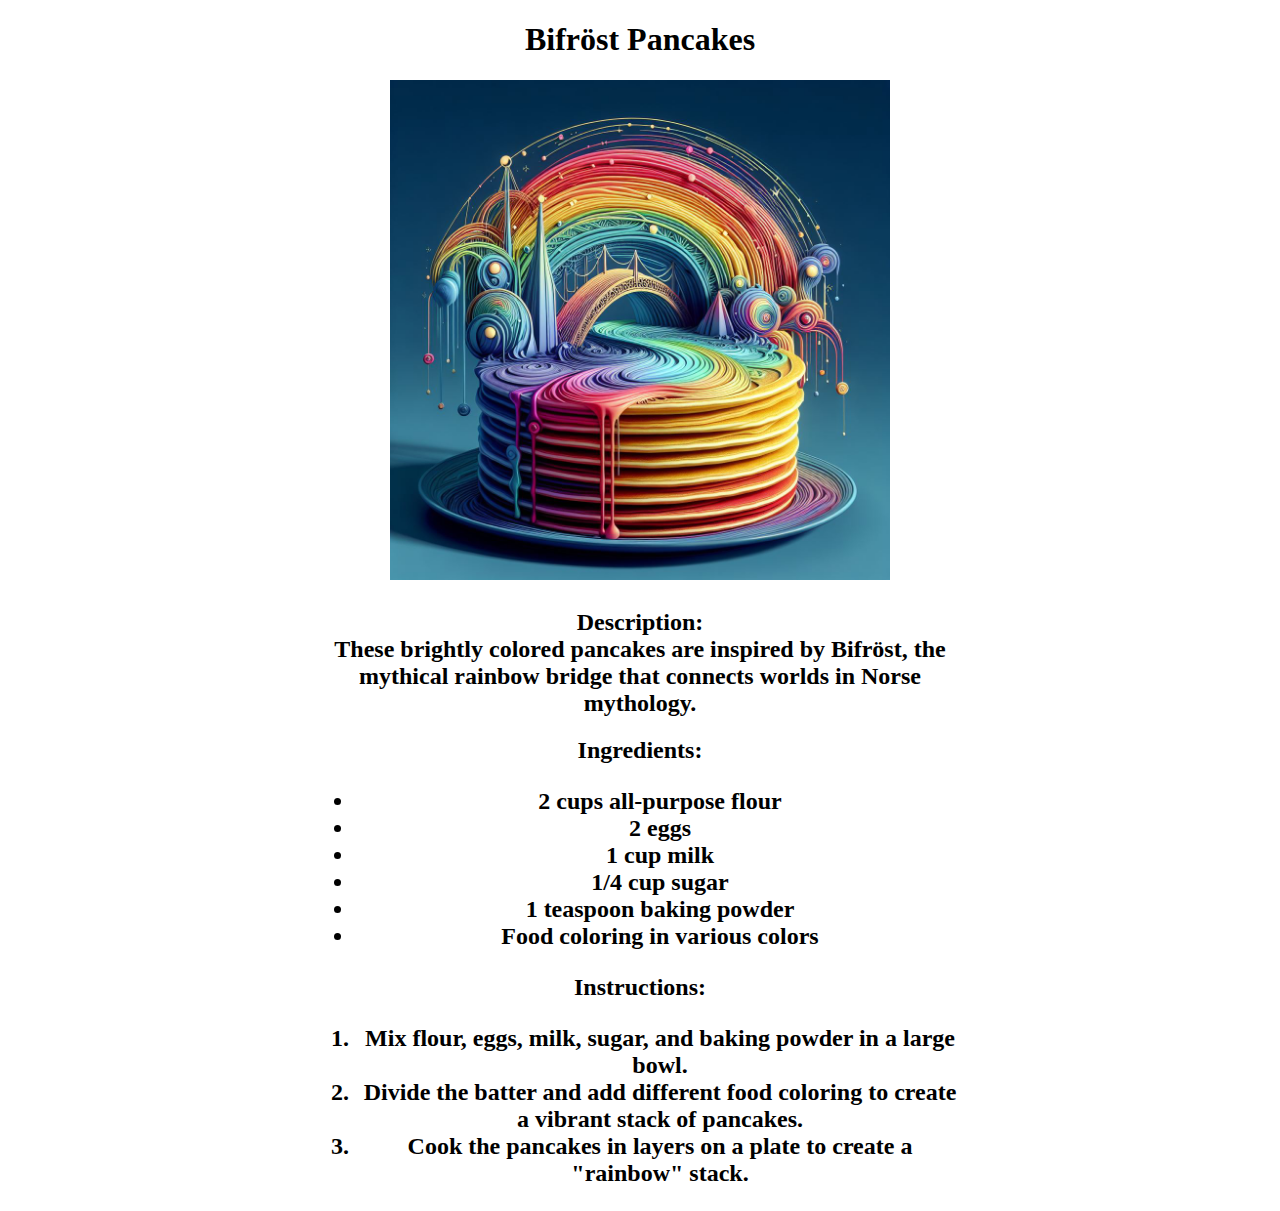
<file: recipes/bifrostPancakes.html>
<!DOCTYPE html>
<html lang="en">

<head>
    <meta charset="UTF-8">
    <meta name="viewport" content="width=device-width, initial-scale=1.0">
    <title>Bifröst Pancakes</title>
    <link rel="stylesheet" href="../css/style.css">
</head>

<body>
    <h1>Bifröst Pancakes</h1>
    <h1 class="recImage"><img src="../img/bifrostPan.jpeg" alt="Bifröst Pancakes"></h1>
    <h2 class="desc">Description: <br>
        These brightly colored pancakes are inspired by Bifröst, the mythical rainbow bridge that connects worlds in
        Norse mythology.
    </h2>
    <h2 class="ingred">Ingredients:
        <ul>
            <li>2 cups all-purpose flour
            </li>
            <li>2 eggs
            </li>
            <li>1 cup milk
            </li>
            <li>1/4 cup sugar
            </li>
            <li>1 teaspoon baking powder
            </li>
            <li>Food coloring in various colors</li>
        </ul>
    </h2>
    <h2 class="insruc">Instructions:
        <ol>
            <li>Mix flour, eggs, milk, sugar, and baking powder in a large bowl.
                </li>
            <li>Divide the batter and add different food coloring to create a vibrant stack of pancakes.
                </li>
            <li>Cook the pancakes in layers on a plate to create a "rainbow" stack.</li>
        </ol>
    </h2>
</body>

</html>
</file>
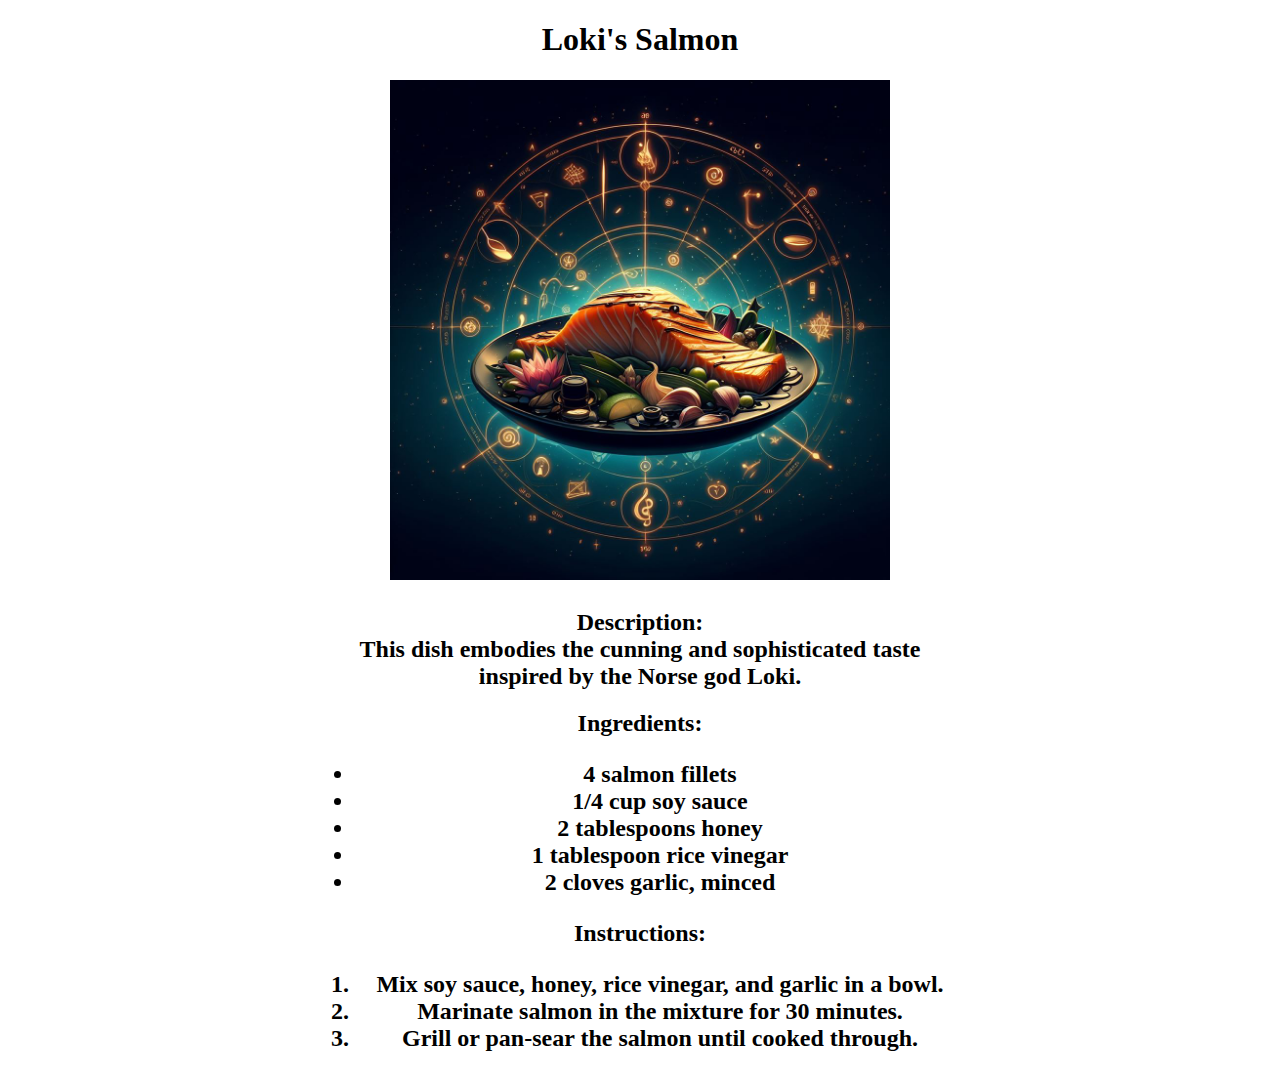
<file: recipes/lokisSalmon.html>
<!DOCTYPE html>
<html lang="en">
<head>
    <meta charset="UTF-8">
    <meta name="viewport" content="width=device-width, initial-scale=1.0">
    <title>Loki's Salmon</title>
    <link rel="stylesheet" href="../css/style.css">
</head>
<body>
    <h1>Loki's Salmon</h1>
    <h1 class="recImage"><img src="../img/lokiSal.jpeg" alt="Loki's Salmon"></h1>
    <h2 class="desc">Description: <br>
        This dish embodies the cunning and sophisticated taste inspired by the Norse god Loki.
    </h2>
    <h2 class="ingred">Ingredients: 
        <ul>
            <li>4 salmon fillets
                </li>
            <li>1/4 cup soy sauce
                </li>
            <li>2 tablespoons honey
                </li>
            <li>1 tablespoon rice vinegar
                </li>
            <li>2 cloves garlic, minced</li>
        </ul>
    </h2>
    <h2 class="insruc">Instructions: 
        <ol>
            <li>Mix soy sauce, honey, rice vinegar, and garlic in a bowl.
                </li>
            <li>Marinate salmon in the mixture for 30 minutes.
                </li>
            <li>Grill or pan-sear the salmon until cooked through.</li>
        </ol>
    </h2>
</body>
</html>
</file>
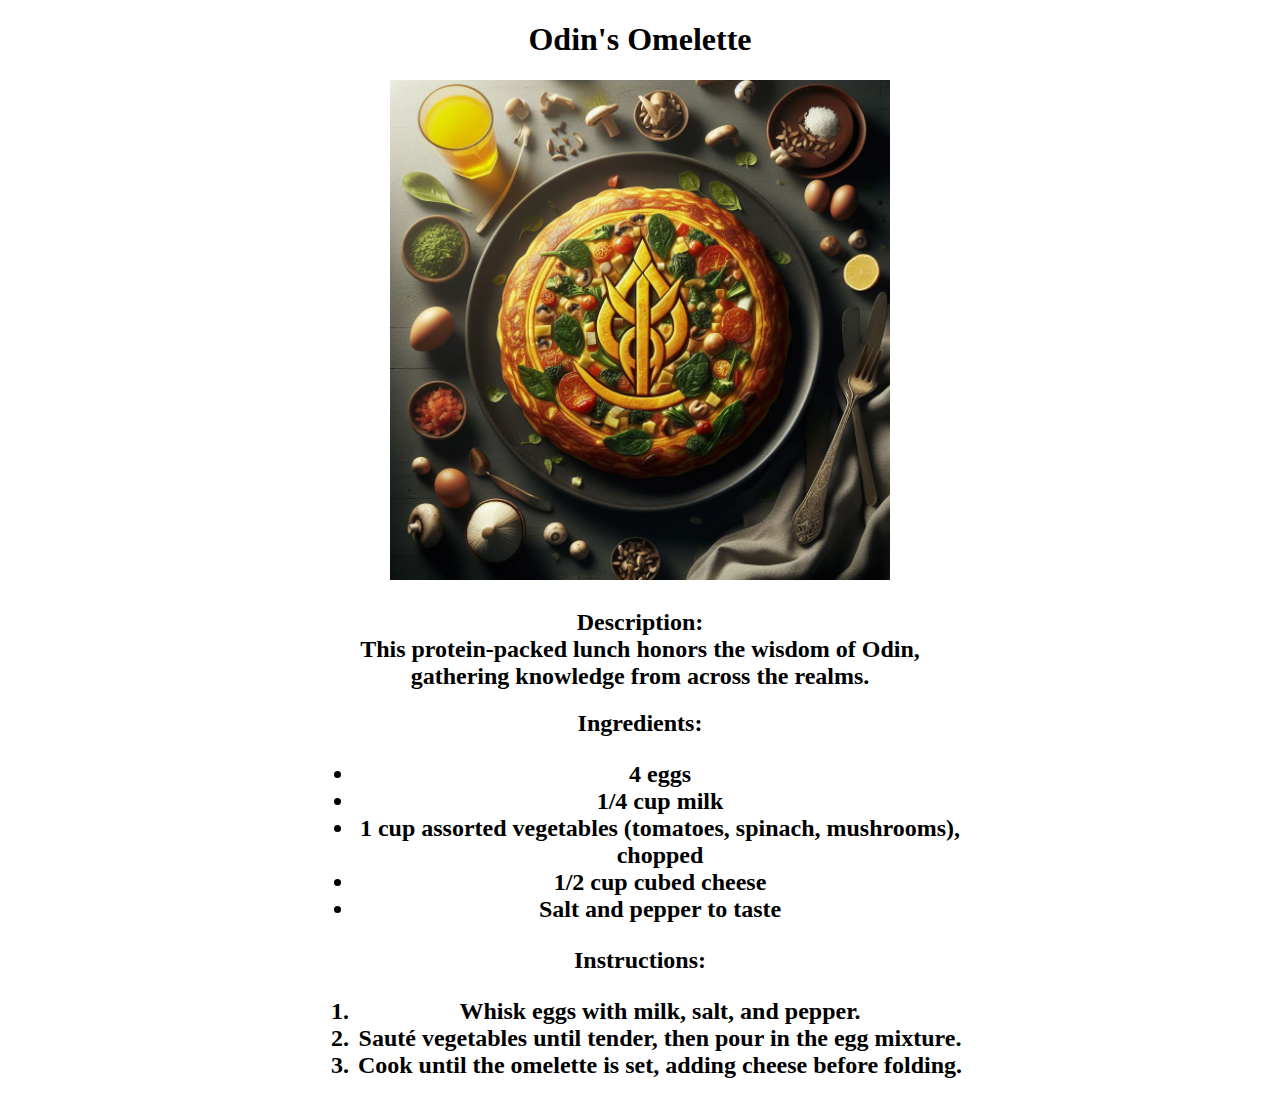
<file: recipes/odinsOmelette.html>
<!DOCTYPE html>
<html lang="en">
<head>
    <meta charset="UTF-8">
    <meta name="viewport" content="width=device-width, initial-scale=1.0">
    <title>Odin's Omelette</title>
    <link rel="stylesheet" href="../css/style.css">
</head>
<body>
    <h1>Odin's Omelette</h1>
    <h1 class="recImage"><img src="../img/odinOmelette.jpeg" alt="Odin's Omelette"></h1>
    <h2 class="desc">Description: <br>
        This protein-packed lunch honors the wisdom of Odin, gathering knowledge from across the realms.
    </h2>
    <h2 class="ingred">Ingredients: 
        <ul>
            <li>4 eggs
                </li>
            <li>1/4 cup milk
                </li>
            <li>1 cup assorted vegetables (tomatoes, spinach, mushrooms), chopped
               </li>
            <li>1/2 cup cubed cheese
                </li>
            <li>Salt and pepper to taste</li>
        </ul>
    </h2>
    <h2 class="insruc">Instructions: 
        <ol>
            <li>Whisk eggs with milk, salt, and pepper.
                </li>
            <li>Sauté vegetables until tender, then pour in the egg mixture.
                </li>
            <li>Cook until the omelette is set, adding cheese before folding.</li>
        </ol>
    </h2>
</body>
</html>
</file>
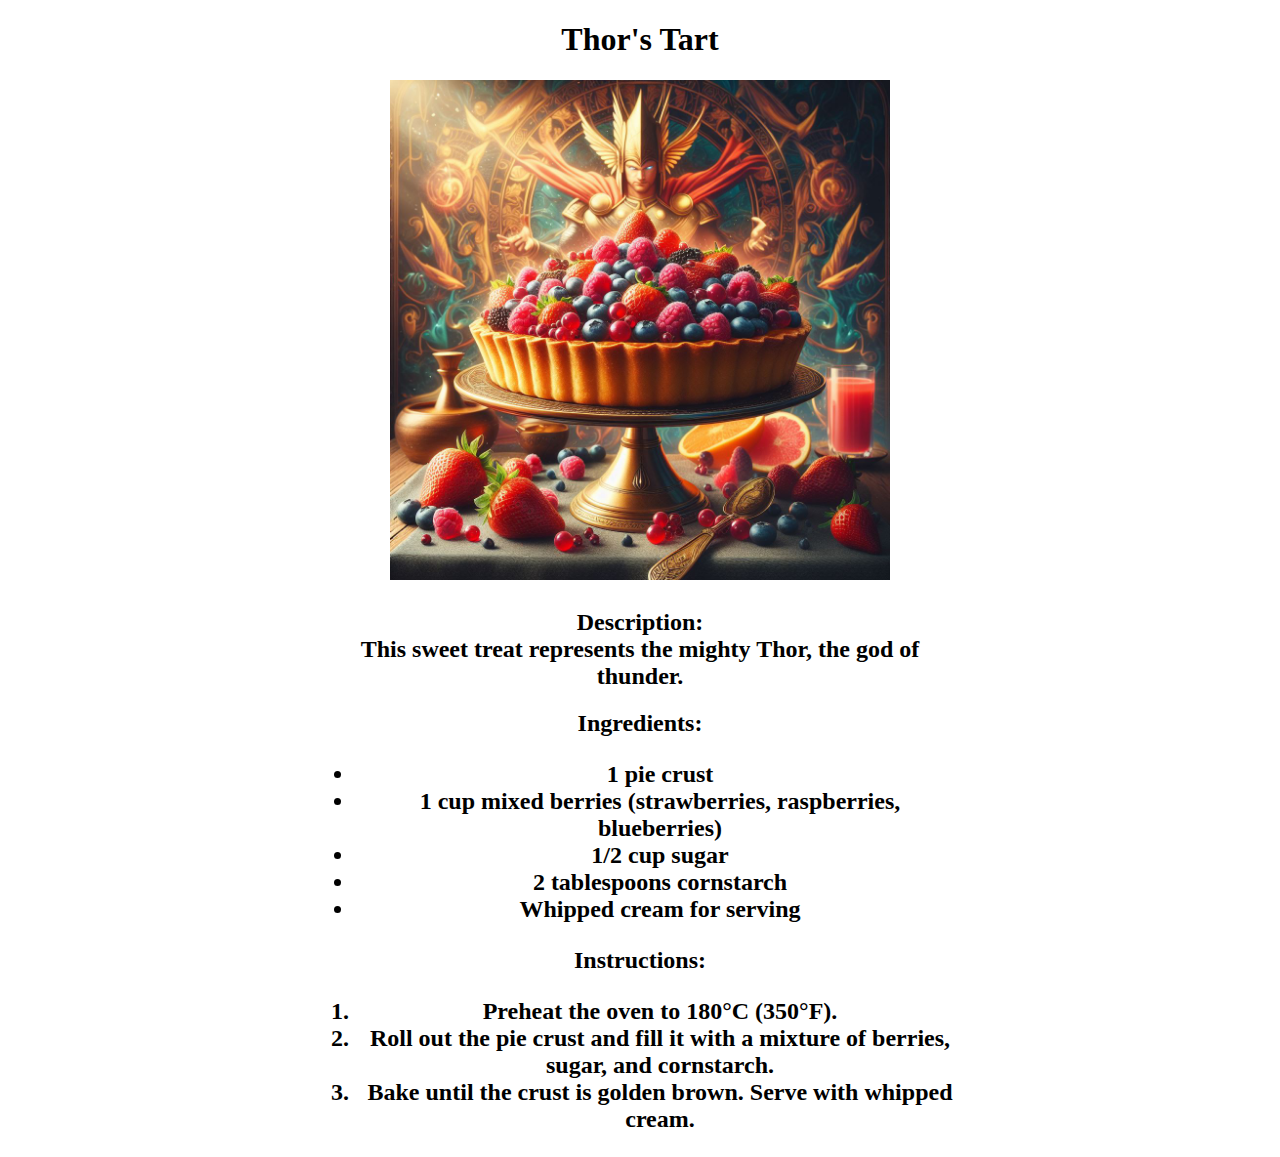
<file: recipes/thorsTart.html>
<!DOCTYPE html>
<html lang="en">
<head>
    <meta charset="UTF-8">
    <meta name="viewport" content="width=device-width, initial-scale=1.0">
    <title>Thor's Tart</title>
    <link rel="stylesheet" href="../css/style.css">
</head>
<body>
    <h1>Thor's Tart</h1>
    <h1 class="recImage"><img src="../img/thorTart.jpeg" alt="Thor's Tart"></h1>
    <h2 class="desc">Description: <br>
        This sweet treat represents the mighty Thor, the god of thunder.
    </h2>
    <h2 class="ingred">Ingredients: 
        <ul>
            <li>1 pie crust
                </li>
            <li>1 cup mixed berries (strawberries, raspberries, blueberries)
                </li>
            <li>1/2 cup sugar
                </li>
            <li>2 tablespoons cornstarch
                </li>
            <li>Whipped cream for serving</li>
        </ul>
    </h2>
    <h2 class="insruc">Instructions: 
        <ol>
            <li>Preheat the oven to 180°C (350°F).
                </li>
            <li>Roll out the pie crust and fill it with a mixture of berries, sugar, and cornstarch.
                </li>
            <li>Bake until the crust is golden brown. Serve with whipped cream.</li>
        </ol>
    </h2>
</body>
</html>
</file>
<file: css/style.css>
body {
    text-align: center;
    width: 650px;
    margin: auto;
}

.recImage img{
    width: 500px;
    height: 500px;
}
</file>
